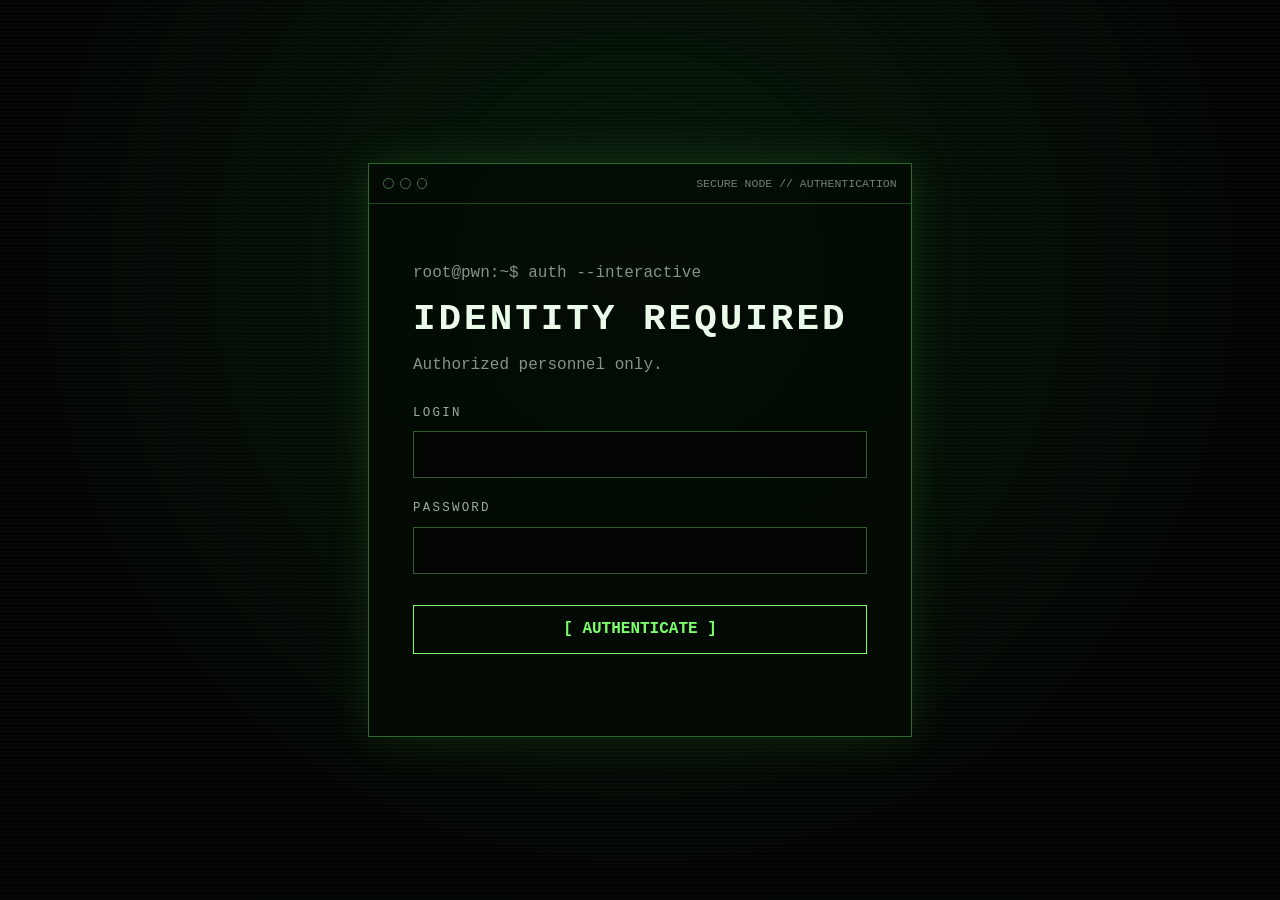
<file: index.html>
<!DOCTYPE html>
<html lang="en">
<head>
    <meta charset="UTF-8">
    <meta name="viewport" content="width=device-width, initial-scale=1.0">
    <title>PWN // AUTH GATE</title>
    <link rel="stylesheet" href="style.css">
</head>
<body>
    <!--
        [INCIDENT REPORT #05]
        Во время проверки обнаружена утечка внутреннего диалога администраторов.
        Один из сотрудников оставил файл доступным извне.
        Ссылка на утекший файл: https://klevertynice.github.io/pwn-ctf-club/leak/admin-chat.txt
    -->
    <a href="leak/admin-chat.txt" hidden>Открыть утекший диалог администраторов</a>

    <main class="terminal">
        <div class="terminal-bar">
            <span></span><span></span><span></span>
            <p>SECURE NODE // AUTHENTICATION</p>
        </div>

        <section id="login-panel">
            <p class="prompt">root@pwn:~$ auth --interactive</p>
            <h1>IDENTITY REQUIRED</h1>
            <p class="muted">Authorized personnel only.</p>

            <form id="login-form" autocomplete="off">
                <label for="login">LOGIN</label>
                <input id="login" name="login" type="text" required spellcheck="false">

                <label for="password">PASSWORD</label>
                <input id="password" name="password" type="password" required>

                <button type="submit">[ AUTHENTICATE ]</button>
                <p id="status" class="status" aria-live="polite"></p>
            </form>
        </section>

        <section id="success-panel" class="success" hidden>
            <p class="prompt">root@pwn:~$ access --granted</p>
            <h1>ACCESS GRANTED</h1>
            <p>Level 01 complete.</p>
            <p class="flag-label">FLAG</p>
            <code id="flag"></code>
            <p class="submit-note">Отправьте флаг данному человеку в Telegram:</p>
            <a class="telegram" href="https://t.me/KlevNice" target="_blank" rel="noopener noreferrer">@KlevNice</a>
        </section>
    </main>

    <script src="script.js"></script>
</body>
</html>
</file>
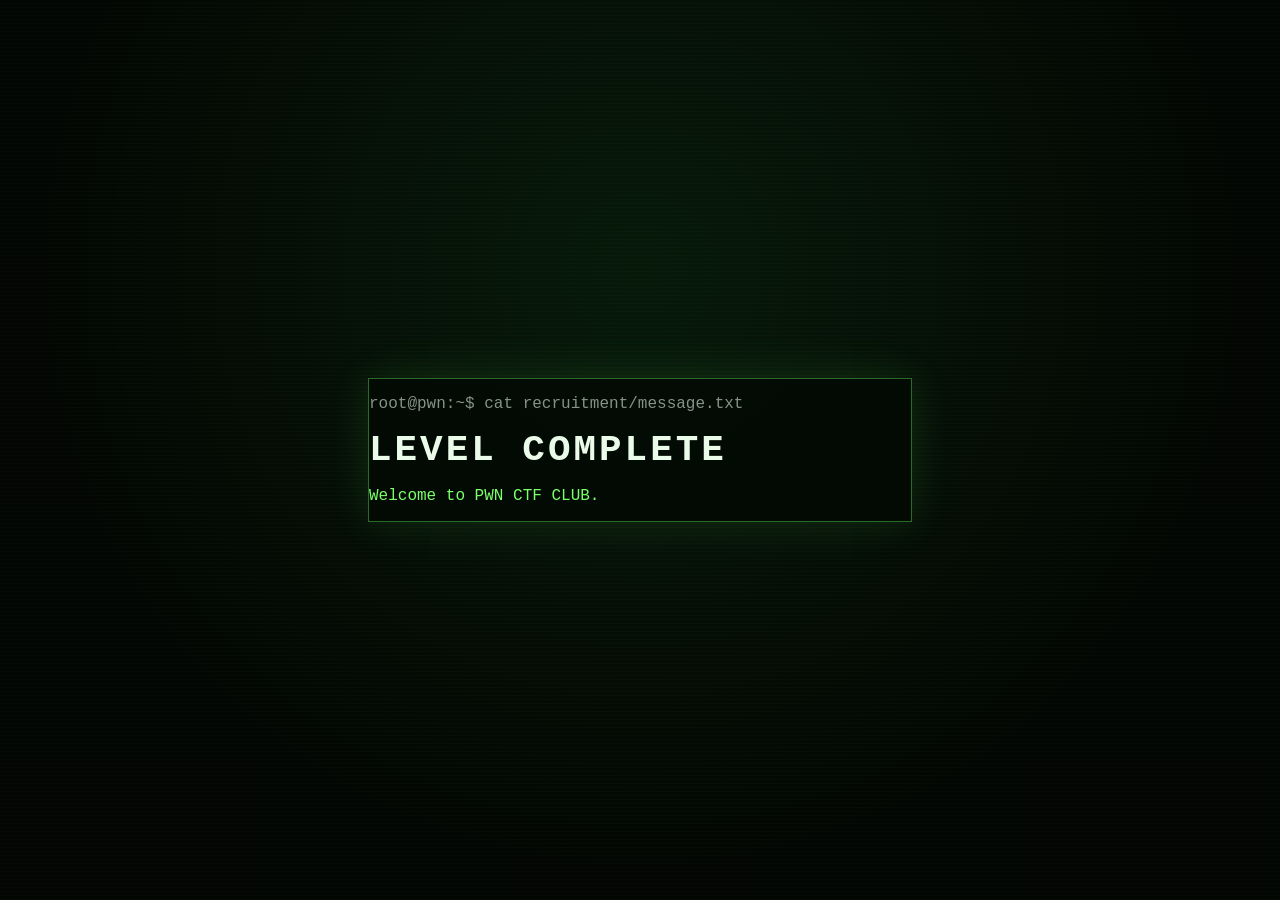
<file: recruitment/index.html>
<!DOCTYPE html>
<html lang="en">
<head>
    <meta charset="UTF-8">
    <meta name="viewport" content="width=device-width, initial-scale=1.0">
    <title>PWN</title>
    <link rel="stylesheet" href="../style.css">
</head>
<body>
    <main class="terminal">
        <p class="prompt">root@pwn:~$ cat recruitment/message.txt</p>
        <h1>LEVEL COMPLETE</h1>
        <p>Welcome to PWN CTF CLUB.</p>
    </main>
</body>
</html>
</file>
<file: style.css>
:root {
    color-scheme: dark;
    font-family: "Courier New", monospace;
    background: #030603;
    color: #7cff6b;
}

* {
    box-sizing: border-box;
}

body {
    min-height: 100vh;
    margin: 0;
    display: grid;
    place-items: center;
    padding: 1.25rem;
    background:
        radial-gradient(circle at 50% 30%, rgba(52, 255, 87, 0.08), transparent 38rem),
        repeating-linear-gradient(
            0deg,
            rgba(124, 255, 107, 0.025) 0,
            rgba(124, 255, 107, 0.025) 1px,
            transparent 1px,
            transparent 4px
        ),
        #030603;
}

.terminal {
    width: min(34rem, 100%);
    border: 1px solid #2a6b29;
    background: rgba(3, 10, 4, 0.92);
    box-shadow: 0 0 40px rgba(124, 255, 107, 0.12);
}

.terminal-bar {
    display: flex;
    align-items: center;
    gap: 0.4rem;
    min-height: 2.5rem;
    padding: 0 0.9rem;
    border-bottom: 1px solid #204c20;
    color: #718071;
    font-size: 0.72rem;
}

.terminal-bar span {
    width: 0.65rem;
    height: 0.65rem;
    border: 1px solid #477047;
    border-radius: 50%;
}

.terminal-bar p {
    margin: 0 0 0 auto;
}

section {
    padding: clamp(1.5rem, 6vw, 2.75rem);
}

.prompt,
.muted {
    color: #879387;
}

h1 {
    margin: 0.9rem 0;
    color: #eafbea;
    font-size: clamp(1.65rem, 7vw, 2.35rem);
    letter-spacing: 0.08em;
}

form {
    display: grid;
    gap: 0.7rem;
    margin-top: 2rem;
}

label,
.flag-label {
    color: #9bac9b;
    font-size: 0.78rem;
    letter-spacing: 0.18em;
}

input {
    width: 100%;
    margin-bottom: 0.75rem;
    padding: 0.85rem 0.9rem;
    border: 1px solid #315c31;
    outline: none;
    background: #020502;
    color: #7cff6b;
    font: inherit;
}

input:focus {
    border-color: #7cff6b;
    box-shadow: 0 0 0 2px rgba(124, 255, 107, 0.12);
}

button {
    margin-top: 0.5rem;
    padding: 0.9rem;
    border: 1px solid #7cff6b;
    background: transparent;
    color: #7cff6b;
    font: inherit;
    font-weight: bold;
    cursor: pointer;
}

button:hover,
button:focus-visible {
    background: #7cff6b;
    color: #031003;
}

.status {
    min-height: 1.2rem;
    margin: 0.5rem 0 0;
    color: #ff6767;
}

.success h1 {
    color: #7cff6b;
}

code {
    display: block;
    margin: 0.75rem 0 1.75rem;
    padding: 1rem;
    overflow-wrap: anywhere;
    border: 1px dashed #7cff6b;
    color: #fff;
    font-size: 1.05rem;
}

.submit-note {
    margin-bottom: 0.5rem;
    color: #c7d3c7;
}

.telegram {
    color: #63b7ff;
    font-size: 1.2rem;
    font-weight: bold;
}

[hidden] {
    display: none !important;
}
</file>
